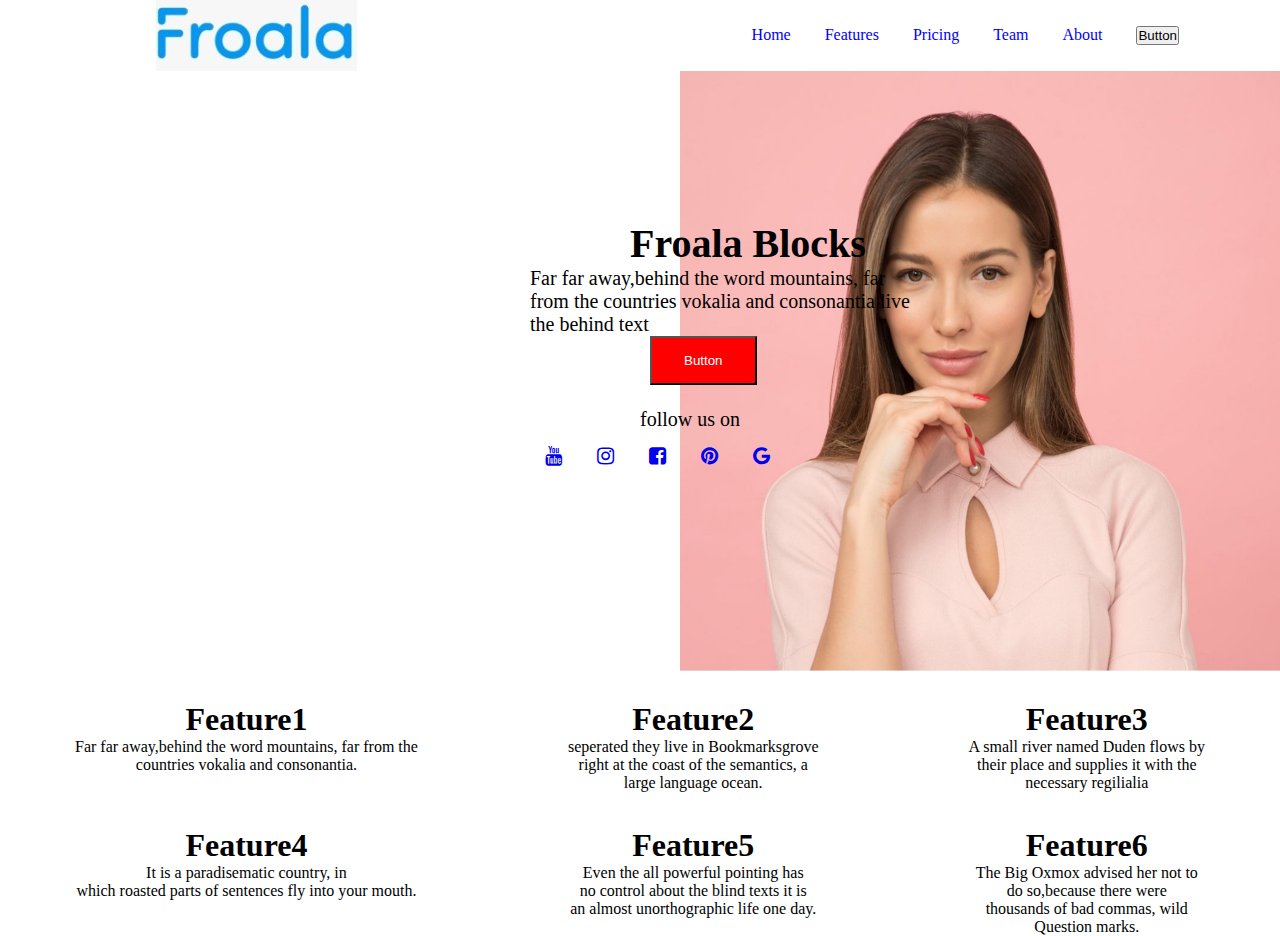
<file: index.html>
<html>
<head>
    <title>Create webpage</title>
    <link rel="stylesheet" href="styles.css">
    <link rel="stylesheet" href="https://cdnjs.cloudflare.com/ajax/libs/font-awesome/4.7.0/css/font-awesome.min.css">
    </head>
    
    <body>
        <div class="navbar">
        <img src="logo.jpg" class="logo">
            <ul>
                <li><a href="home.html">Home</a></li>
                <li><a href="#">Features</a></li>
                <li><a href="#">Pricing</a></li>
                <li><a href="#">Team</a></li>
                <li><a href="#">About</a></li>
                <li><button value="button">Button</button></li>
                 </ul>
        </div>
        
        <div class="content">
        <h1 class="head1">Froala Blocks</h1>
        <p>Far far away,behind the word mountains, far <br> from  the countries vokalia and consonantia live <br> the behind text</p>
            <button class="button">Button</button><br><br>
              <p class="para">follow us on</p>
        <ul class="icon">
            <li><a href="https://www.youtube.com"><i class="fa fa-youtube" aria-hidden="false"></i></a></li>
             <li><a href="https://www.instagram.com"><i class="fa fa-instagram" aria-hidden="true"></i></a></li>
             <li><a href="https://www.facebook.com"><i class="fa fa-facebook-square" aria-hidden="true"></i></a></li>
             <li><a href="https://www.pinterest.com"><i class="fa fa-pinterest" aria-hidden="true"></i></a></li>
             <li><a href="https://www.google.com"><i class="fa fa-google" aria-hidden="true"></i></a></li>
            </ul>
        </div>
        
        <div class="image">
        <img src="froala.jpg" alt="image1" width="600" height="600">
        </div>
    
        <div class="headings">
        <div class="heading1">
            <h1 class="h1">Feature1</h1>
            <p>Far far away,behind the word mountains, far from the<br> countries vokalia and consonantia.</p>
            </div>
            
            
             <div class="heading2">
            <h1 class="h1">Feature2</h1>
            <p>seperated they live in Bookmarksgrove <br> right at the coast of the semantics, a<br>
                 large language ocean.</p>
            </div>
            
            <div class="heading3">
            <h1 class="h1">Feature3</h1>
            <p>A small river named Duden flows by <br> their place and supplies it with the<br> necessary regilialia</p>
            </div>
        
            <div class="heading4">
            <h1 class="h1">Feature4</h1>
            <p>It is a paradisematic country, in<br> which roasted parts of sentences fly into your mouth.</p>
            </div>
            <div class="heading5">
            <h1 class="h1">Feature5</h1>
            <p>Even the all powerful pointing has<br> no control about the blind texts it is<br>an almost unorthographic life one day.</p>
            </div>
            <div class="heading6">
            <h1 class="h1">Feature6</h1>
            <p>The Big Oxmox advised her not to <br> do so,because there were<br>thousands of bad commas, wild<br>Question marks.</p>
            </div>
            
        
        </div>
        
    </body>
</html>
</file>
<file: styles.css>
*{
    margin: 0;
    padding: 0;
}

.navbar{
    width: 85%;
    margin: auto;
    padding-left: 20px;
    display: flex;
    align-items: center;
    justify-content: space-between;
}
.logo{
    padding-left: 50px;
}
.navbar ul li a{
    
    text-decoration: none;
    color: blue;
}
.navbar ul li{
    
    list-style: none;
    display: inline-block;
    
}
.content{
    padding-left: 500px;
    padding-top: 10px;
    width: 100%;
    position:absolute;
    top: 20%;
    font-size:20px;
    text-align: left;
    margin: 30px;
   
  
    
}
.head1{
    padding-left: 100px;
}
.image{
    display: inline-block;
    
 
    float: right;

}
.headings{
   padding-top: 30px;
    text-align: center;
    width: 100%;
    
    display:grid;
    grid-row-gap: 35px;
    grid-template-columns: auto auto auto;
    
}
.button{
    background-color: red;
    color: white;
      padding: 15px 32px;
    margin-left: 120px;
}
.button1{
    background-color: green;
    color: white;
    padding: 10px;
}
ul li{
    display: inline-block;
    padding: 15px;
   
    
}
.para{
    padding-left: 110px;
}

}
.icon{
   
}
</file>
